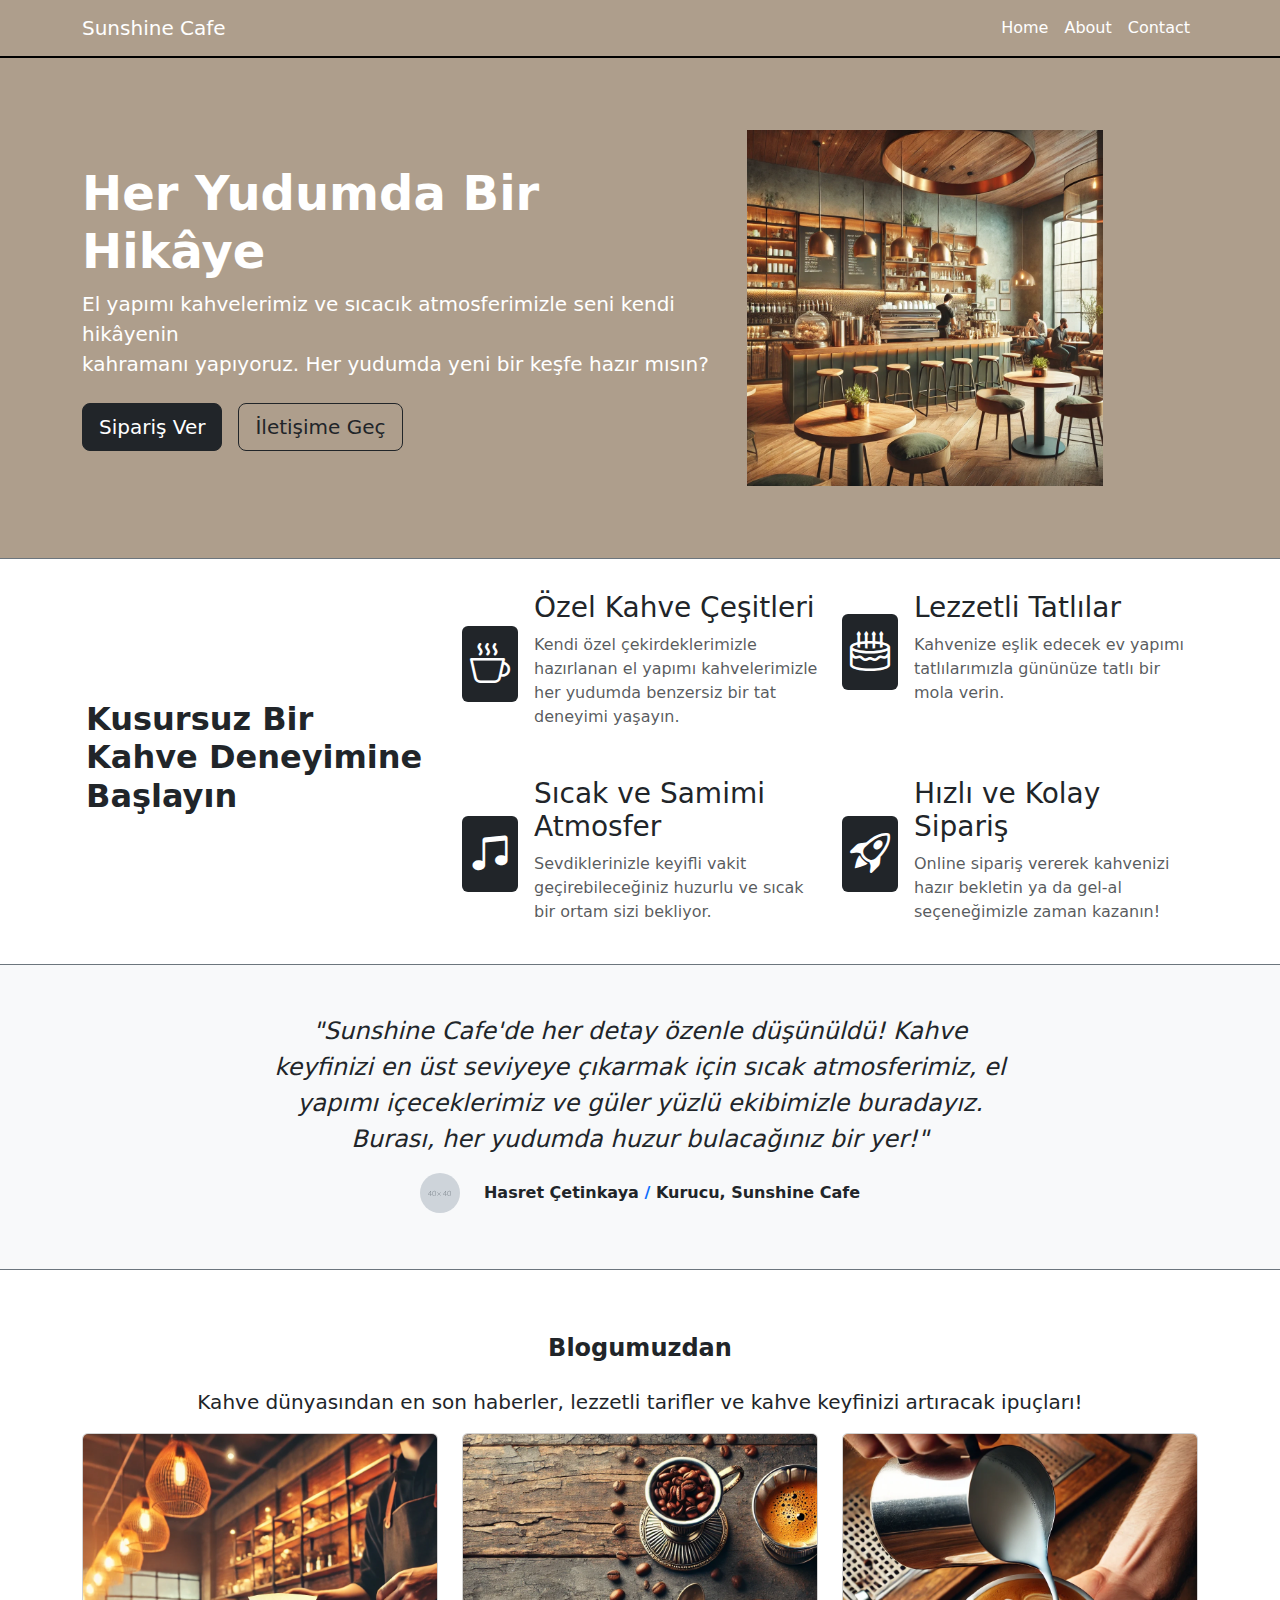
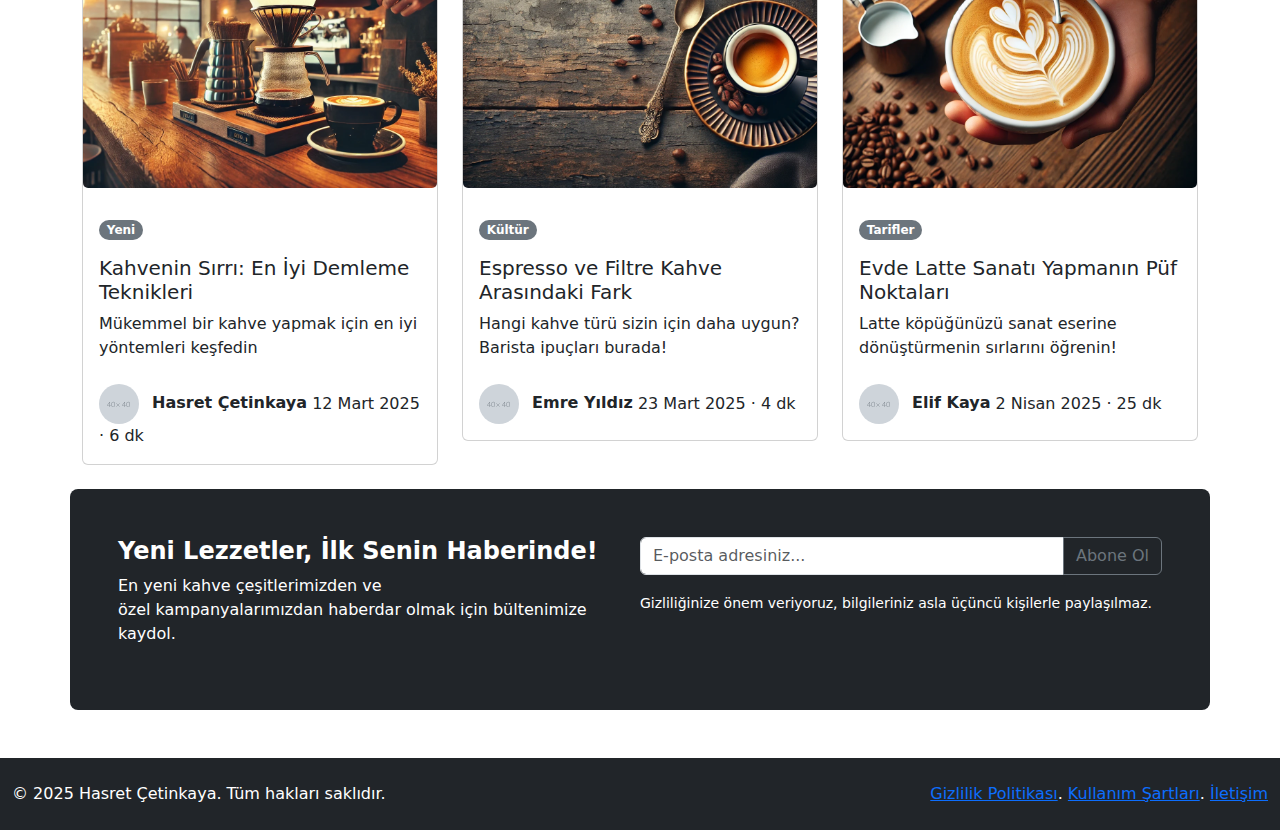
<file: index.html>
<!DOCTYPE html>
<html lang="tr">

<head>
    <meta charset="UTF-8">
    <meta name="viewport" content="width=device-width, initial-scale=1.0">
    <title>Sunshine Cafe </title>
    <link rel="stylesheet" href="style.css">
    <link href="https://cdn.jsdelivr.net/npm/bootstrap@5.3.3/dist/css/bootstrap.min.css" rel="stylesheet"
        integrity="sha384-QWTKZyjpPEjISv5WaRU9OFeRpok6YctnYmDr5pNlyT2bRjXh0JMhjY6hW+ALEwIH" crossorigin="anonymous">
    <link rel="stylesheet" href="https://cdn.jsdelivr.net/npm/bootstrap-icons/font/bootstrap-icons.css">
        <link rel="icon" type="image/x-icon" href="/cup.svg" />
</head>
<body class="d-flex flex-column h-100">
    <main class="flex-shrink-0">

<!--header-->

<header>
    <nav class="navbar navbar-expand-lg bg-peach">
        <div class="container">
            <a class="navbar-brand text-white" href="#">Sunshine Cafe</a>
            <button class="navbar-toggler" type="button" data-bs-toggle="collapse" data-bs-target="#navbarNav"
                aria-controls="navbarNav" aria-expanded="false" aria-label="Toggle navigation">
                <span class="navbar-toggler-icon"></span>
            </button>
            <div class="collapse navbar-collapse" id="navbarNav">
                <ul class="navbar-nav ms-auto">
                    <li class="nav-item ">
                        <a class="nav-link text-white " aria-current="page" href="index.html">Home</a>
                    </li>
                    <li class="nav-item">
                        <a class="nav-link text-white" href="about.html">About</a>
                    </li>
                    <li class="nav-item ">
                        <a class="nav-link text-white" href="contact.html">Contact</a>
                    </li>
                </ul>
            </div>
        </div>
    </nav>
</header>
<!--herosection-->
<div class="bg-peach py-4">
    <div class="container">
        <div class="row align-items-center ">
            <!-- Metin Kısmı -->
            <div class="col-lg-8  col-xl-7 col-xxl-6 ">
                <h1 class="display-5 fw-bolder text-white">Her Yudumda Bir Hikâye</h1>
                <p class="lead fw-normal mb-4 text-white">
                    El yapımı kahvelerimiz ve sıcacık atmosferimizle seni kendi hikâyenin<br>
                    kahramanı yapıyoruz. Her yudumda yeni bir keşfe hazır mısın?
                </p>
                <div class="d-flex gap-3 text-center">
                    <button class="btn btn-dark btn-lg">Sipariş Ver</button>
                    <button class="btn btn-outline-dark btn-lg">İletişime Geç</button>
                </div>
            </div>
            <!-- Resim Kısmı -->
            <div class="col-xl-4 col-xxl-5 text-center ">
                <img src="/DALL·E 2025-03-13 18.42.46 - A cozy coffee shop with warm lighting, wooden tables, and a modern rustic design. The shop has a welcoming atmosphere with a coffee counter displaying.webp"
                    class="img-fluid raunded-3 my-5" alt="Sunshine Cafe">
            </div>
        </div>
    </div>
</div>
<div class="border-top border-secondary "></div>
<!-- A better way to start building-->
<div class="bg-white py-4">
    <div class="container">
        <div class="row d-flex flex-column flex-lg-row align-items-center">

            <div class="col-lg-4 col-12 text-lg-start text-center order-lg-1 order-0">
                <h2 class="fw-bolder px-1 w-100 w-lg-auto">
                    Kusursuz Bir Kahve Deneyimine Başlayın
                </h2>
            </div>


            <div class="col-lg-8 col-12 order-lg-2">
                <div class="row">

                    <div class="col-md-6 col-12">
                        <div class="d-flex align-items-center">
                            <i class="bi bi-cup-hot fs-1 bg-dark text-white rounded p-2"></i>
                            <div class="ms-3">
                                <h3 class="mt-2">Özel Kahve Çeşitleri</h3>
                                <p class="text-muted">Kendi özel çekirdeklerimizle hazırlanan el yapımı kahvelerimizle
                                    her yudumda benzersiz bir tat deneyimi yaşayın.</p>
                            </div>
                        </div>
                    </div>
                    <div class="col-md-6 col-12">
                        <div class="d-flex align-items-center">
                            <i class="bi bi-cake2 fs-1 bg-dark text-white rounded p-2"></i>
                            <div class="ms-3">
                                <h3 class="mt-2">Lezzetli Tatlılar</h3>
                                <p class="text-muted">Kahvenize eşlik edecek ev yapımı tatlılarımızla gününüze tatlı bir
                                    mola verin.</p>
                            </div>
                        </div>
                    </div>
                </div>

                <div class="row mt-4">
                    <div class="col-md-6 col-12">
                        <div class="d-flex align-items-center">
                            <i class="bi bi-music-note-beamed fs-1 bg-dark text-white rounded p-2"></i>
                            <div class="ms-3">
                                <h3 class="mt-2">Sıcak ve Samimi Atmosfer</h3>
                                <p class="text-muted">Sevdiklerinizle keyifli vakit geçirebileceğiniz huzurlu ve sıcak
                                    bir ortam sizi bekliyor.</p>
                            </div>
                        </div>
                    </div>
                    <div class="col-md-6 col-12">
                        <div class="d-flex align-items-center">
                            <i class="bi bi-rocket-takeoff fs-1 bg-dark text-white rounded p-2"></i>
                            <div class="ms-3">
                                <h3 class="mt-2">Hızlı ve Kolay Sipariş</h3>
                                <p class="text-muted">Online sipariş vererek kahvenizi hazır bekletin ya da gel-al
                                    seçeneğimizle zaman kazanın!</p>
                            </div>
                        </div>
                    </div>
                </div>
            </div>
        </div>
    </div>
</div>
<div class="border-top border-secondary "></div>
<!--paragraf-->
<div class="bg-light py-4">
    <div class="container">
        <div class="d-flex justify-content-center">
            <div class="col-lg-8 py-4">
                <p class="fs-4 fst-italic text-center">"Sunshine Cafe'de her detay özenle düşünüldü! Kahve keyfinizi en
                    üst seviyeye çıkarmak için sıcak atmosferimiz, el yapımı içeceklerimiz ve güler yüzlü ekibimizle
                    buradayız. Burası, her yudumda huzur bulacağınız bir yer!"</p>
                <div class="row justify-content-center">
                    <div class="col-auto">
                        <img src="/6c757d (2).png" class="rounded-circle">
                    </div>
                    <div class="col-auto">
                        <p class="fw-bolder pt-2"> Hasret Çetinkaya <span class="text-primary">/</span> Kurucu, Sunshine
                            Cafe</p>
                    </div>

                </div>
            </div>
        </div>
    </div>
</div>
<div class="border-top border-secondary"></div>
<!--From our blog-->
<div class="bg-white py-5">
    <div class="container">
        <div>
            <h4 class="text-center py-3 fw-bolder">Blogumuzdan</h4>
            <p class="text-center fs-5 ">Kahve dünyasından en son haberler, lezzetli tarifler ve kahve keyfinizi
                artıracak ipuçları!</p>
        </div>
        <div class="row g-4">
            <div class="col-12 col-lg-4">
                <div class="card ">
                    <img src="/blog1.webp" class="card-img" alt="...">
                    <div class="card-body">
                        <span class="badge text-bg-secondary rounded-4 my-3">Yeni</span>
                        <h5 class="card-title">Kahvenin Sırrı: En İyi Demleme Teknikleri</h5>
                        <p class="card-text">Mükemmel bir kahve yapmak için en iyi yöntemleri keşfedin</p>
                        <div class="col-auto pt-2">
                            <img src="/6c757d (2).png" class="rounded-circle" width="40" height="40" alt="..">
                            <span class="fw-bold ms-2">Hasret Çetinkaya</span>
                            <span>12 Mart 2025 · 6 dk</span>
                        </div>
                    </div>
                </div>
            </div>
            <div class="col-12 col-lg-4">
                <div class="card ">
                    <img src="/blog2.webp" class="card-img" alt="...">
                    <div class="card-body">
                        <span class="badge text-bg-secondary rounded-4 my-3">Kültür</span>
                        <h5 class="card-title">Espresso ve Filtre Kahve Arasındaki Fark</h5>
                        <p class="card-text">Hangi kahve türü sizin için daha uygun? Barista ipuçları burada!</p>
                        <div class="col-auto pt-2">
                            <img src="/6c757d (2).png" class="rounded-circle" width="40" height="40" alt="..">
                            <span class="fw-bold ms-2">Emre Yıldız</span>
                            <span>23 Mart 2025 · 4 dk</span>
                        </div>
                    </div>
                </div>
            </div>
            <div class="col-12 col-lg-4">
                <div class="card ">
                    <img src="/blog3.webp" class="card-img" alt="...">
                    <div class="card-body">
                        <span class="badge text-bg-secondary rounded-4 my-3">Tarifler</span>
                        <h5 class="card-title">Evde Latte Sanatı Yapmanın Püf Noktaları</h5>
                        <p class="card-text">Latte köpüğünüzü sanat eserine dönüştürmenin sırlarını öğrenin!</p>
                        <div class="col-auto pt-2">
                            <img src="/6c757d (2).png" class="rounded-circle" width="40" height="40" alt="..">
                            <span class="fw-bold ms-2">Elif Kaya</span>
                            <span>2 Nisan 2025 · 25 dk</span>
                        </div>
                    </div>
                </div>
            </div>
            
            <!--mavi kutu-->
            <div class="container bg-dark rounded-3 p-5 mt-4">
                <div class="d-flex justify-content-between ">
                    <div class="col-lg-6">
                        <h6 class="fs-4 text-white fw-bolder ">Yeni Lezzetler, İlk Senin Haberinde!</h6>
                        <p class="text-white">En yeni kahve çeşitlerimizden ve<br> özel kampanyalarımızdan haberdar olmak için bültenimize kaydol.
                        </p>
    
                    </div>
                    <div class="col-lg-6">
                        <div class="input-group mb-3">
                            <input type="text" class="form-control" placeholder="E-posta adresiniz..."
                                aria-label="E-posta adresiniz" aria-describedby="button-addon2">
                            <button class="btn btn-outline-secondary" type="button" id="button-addon2">Abone Ol</button>
                        </div>
                        <small class="text-white">Gizliliğinize önem veriyoruz, bilgileriniz asla üçüncü kişilerle
                            paylaşılmaz.</small>

                    </div>
        
                </div>
                
            </div>
            
        </main>
            <!--footer-->
            <footer  class="bg-dark py-4">
                <div class="container-fluid">
                <div class="d-flex justify-content-between">
                    <div class="col-auto text-white">
                © 2025 Hasret Çetinkaya. Tüm hakları saklıdır.
            </div>
            <div class="col-auto text-white">
                <a href="#">Gizlilik Politikası</a>.
                <a href="#" >Kullanım Şartları</a>.
                <a href="#">İletişim</a>
            </div>
        </div>
    </div>
 

            </footer>
        
           
            <script src="https://cdn.jsdelivr.net/npm/bootstrap@5.3.3/dist/js/bootstrap.bundle.min.js"
                integrity="sha384-YvpcrYf0tY3lHB60NNkmXc5s9fDVZLESaAA55NDzOxhy9GkcIdslK1eN7N6jIeHz"
                crossorigin="anonymous"></script>
            </body>

</html>
</file>
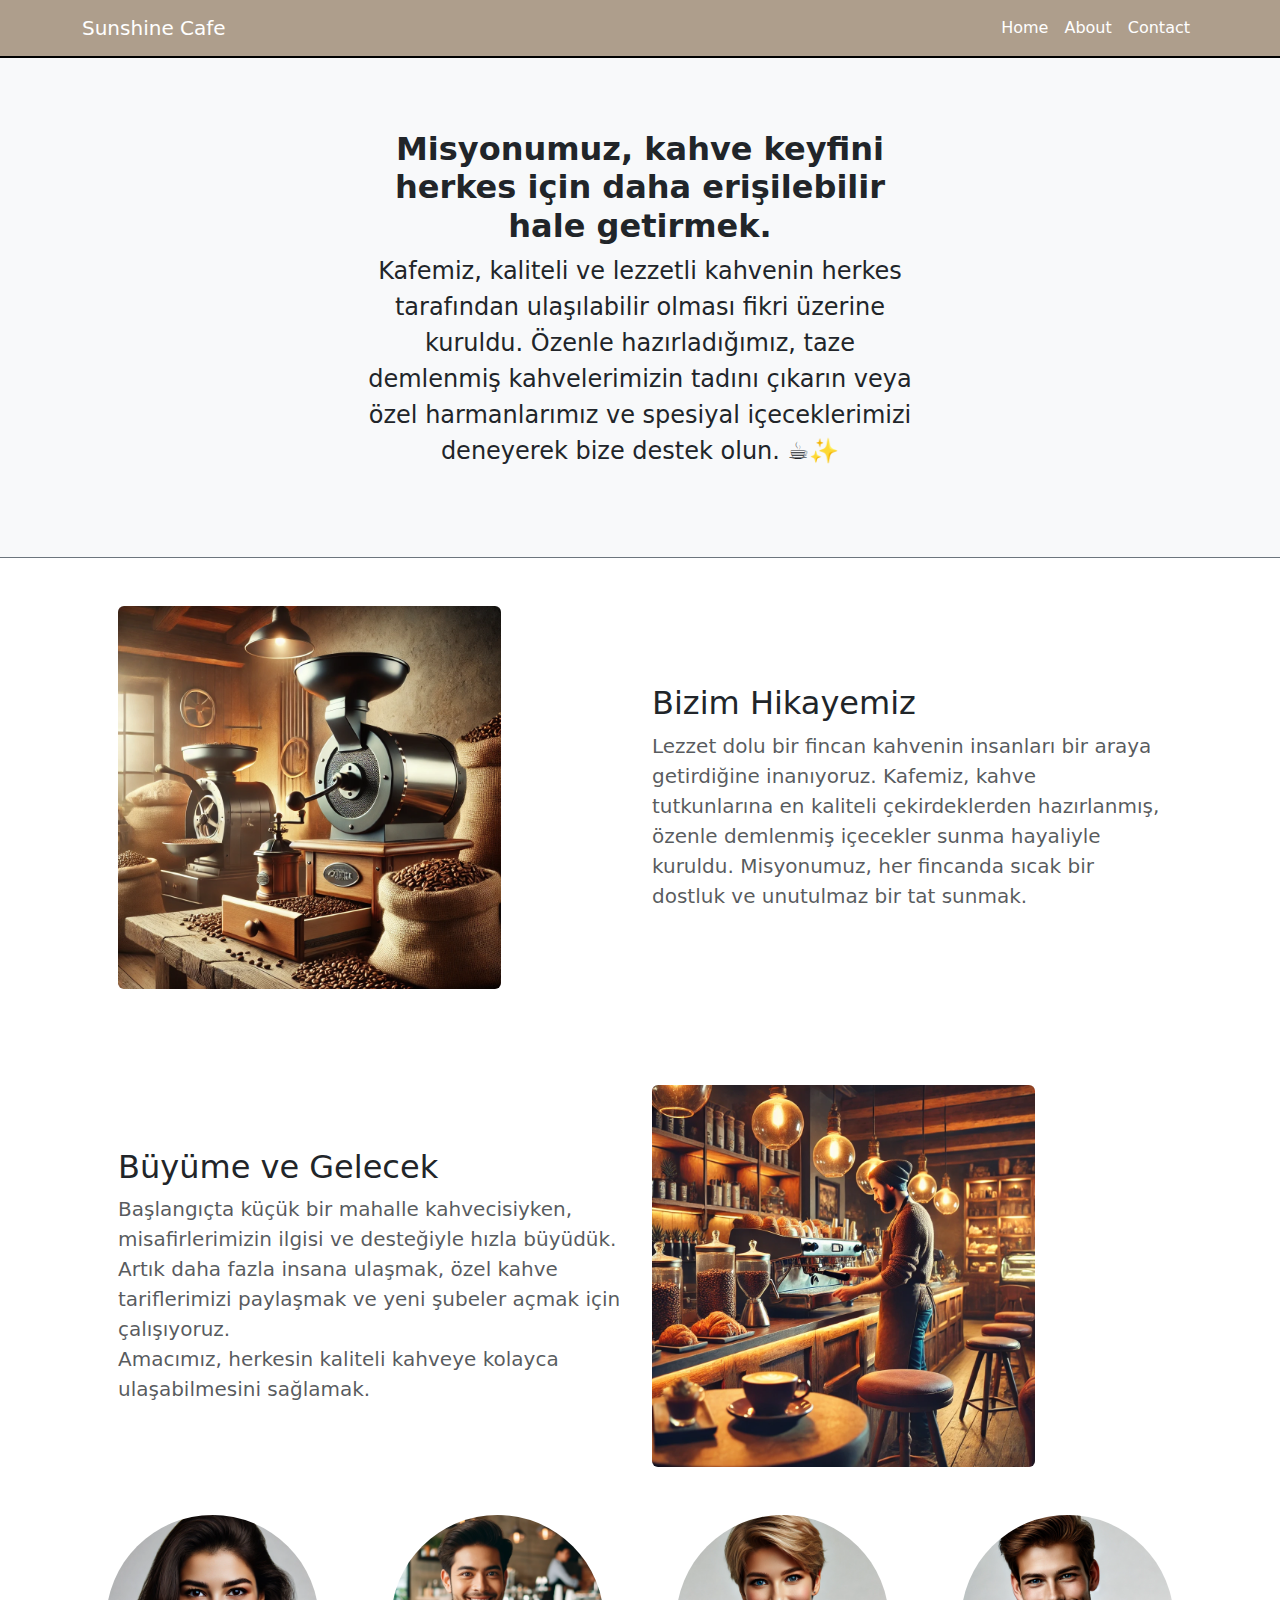
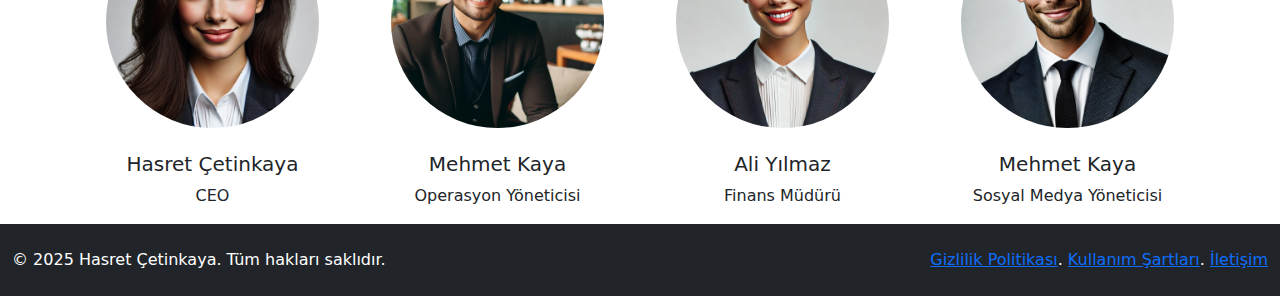
<file: about.html>
<!DOCTYPE html>
<html lang="tr">

<head>
    <meta charset="UTF-8">
    <meta name="viewport" content="width=device-width, initial-scale=1.0">
    <title>Sunshine Cafe</title>
    <link rel="stylesheet" href="/about.css">
    <link href="https://cdn.jsdelivr.net/npm/bootstrap@5.3.3/dist/css/bootstrap.min.css" rel="stylesheet"
        integrity="sha384-QWTKZyjpPEjISv5WaRU9OFeRpok6YctnYmDr5pNlyT2bRjXh0JMhjY6hW+ALEwIH" crossorigin="anonymous">
    <link rel="icon" type="image/x-icon" href="/cup.svg" />
</head>

<body>
    <main>
        <header>

            <nav class="navbar navbar-expand-lg bg-peach">
                <div class="container">
                    <a class="navbar-brand text-white" href="#">Sunshine Cafe</a>
                    <button class="navbar-toggler" type="button" data-bs-toggle="collapse" data-bs-target="#navbarNav"
                        aria-controls="navbarNav" aria-expanded="false" aria-label="Toggle navigation">
                        <span class="navbar-toggler-icon"></span>
                    </button>
                    <div class="collapse navbar-collapse" id="navbarNav">
                        <ul class="navbar-nav ms-auto">
                            <li class="nav-item ">
                                <a class="nav-link text-white " aria-current="page" href="index.html">Home</a>
                            </li>
                            <li class="nav-item">
                                <a class="nav-link text-white" href="about.html">About</a>
                            </li>
                            <li class="nav-item ">
                                <a class="nav-link text-white" href="contact.html">Contact</a>
                            </li>
                        </ul>
                    </div>
                </div>
            </nav>

        </header>
        <!--yazı kısmı -->
        <div class="bg-light py-5">
            <div class="container">
                <div class="d-flex justify-content-center">
                    <div class="col-lg-6 py-4">
                        <h1 class="fs-2 text-center fw-bolder">Misyonumuz, kahve keyfini herkes için daha erişilebilir
                            hale getirmek.</h1>
                        <p class="fs-4 text-center">Kafemiz, kaliteli ve lezzetli kahvenin herkes tarafından
                            ulaşılabilir olması fikri üzerine kuruldu. Özenle hazırladığımız, taze demlenmiş
                            kahvelerimizin tadını çıkarın veya özel harmanlarımız ve spesiyal içeceklerimizi deneyerek
                            bize destek olun. ☕✨</p>

                    </div>
                </div>
            </div>
        </div>
        <div class="border-top border-secondary"></div>
        <!--about kısmı -->
        <div class="container py-5 px-5">
            <div class="row align-items-center">
                <div class="col-lg-6">
                    <img src="/kurulma.webp" class="img-fluid rounded mb-5 mb-lg-0 w-75" alt="Kahve Dükkanı">
                </div>
                <div class="col-lg-6">
                    <h2>Bizim Hikayemiz</h2>
                    <p class="lead fw-normal text-muted mb-0">Lezzet dolu bir fincan kahvenin insanları bir araya
                        getirdiğine inanıyoruz. Kafemiz, kahve tutkunlarına en kaliteli çekirdeklerden hazırlanmış,
                        özenle demlenmiş içecekler sunma hayaliyle kuruldu. Misyonumuz, her fincanda sıcak bir dostluk
                        ve unutulmaz bir tat sunmak.</p>
                </div>
            </div>
        </div>
        <div class="container py-5 px-5">
            <div class="row align-items-center">
                <div class="col-lg-6 ">
                    <h2>Büyüme ve Gelecek</h2>
                    <p class="lead fw-normal text-muted mb-0">
                        Başlangıçta küçük bir mahalle kahvecisiyken, misafirlerimizin ilgisi ve desteğiyle hızla
                        büyüdük.<br>
                        Artık daha fazla insana ulaşmak, özel kahve tariflerimizi paylaşmak ve yeni şubeler açmak için
                        çalışıyoruz.<br>
                        Amacımız, herkesin kaliteli kahveye kolayca ulaşabilmesini sağlamak.
                    </p>
                </div>
                <div class="col-lg-6">
                    <img src="/büyüme.webp" class="img-fluid rounded mb-5 mb-lg-0 w-75" alt="Kahve Dükkanı">
                </div>
            </div>
        </div>
        </div>
        </div>
        </div>
        </div>
        </div>
        </div>
        <!--takım kısmı-->
        <div class="container text-center">
            <div class="row ">
                <div class="col-3">
                    <img src="/CEO.webp" class="img-fluid rounded-circle mb-4 px-4" alt=".">
                    <h5>Hasret Çetinkaya</h5>
                    <p>CEO</p>
                </div>
                <div class="col-3">
                    <img src="/Operasyon Yöneticisi.webp" class="img-fluid rounded-circle mb-4 px-4" alt=".">

                    <h5>Mehmet Kaya</h5>
                    <p>Operasyon Yöneticisi</p>
                </div>

                <div class="col-3">
                    <img src="/Finans Müdürü.webp" class="img-fluid rounded-circle mb-4 px-4" alt=".">
                    <h5>Ali Yılmaz</h5>
                    <P>Finans Müdürü</P>
                </div>

                <div class="col-3">
                    <img src="/Sosyal Medya Yöneticisi.webp" class="img-fluid rounded-circle mb-4 px-4" alt=".">
                    <h5>Mehmet Kaya</h5>
                    <p>Sosyal Medya Yöneticisi</p>
                </div>
            </div>
        </div>
    </main>
    <!--footer-->
    <footer class="bg-dark py-4">
        <div class="container-fluid">
            <div class="d-flex justify-content-between">
                <div class="col-auto text-white">
                    © 2025 Hasret Çetinkaya. Tüm hakları saklıdır.
                </div>
                <div class="col-auto text-white">
                    <a href="#">Gizlilik Politikası</a>.
                    <a href="#">Kullanım Şartları</a>.
                    <a href="#">İletişim</a>
                </div>
            </div>
        </div>



        <script src="https://cdn.jsdelivr.net/npm/bootstrap@5.3.3/dist/js/bootstrap.bundle.min.js"
            integrity="sha384-YvpcrYf0tY3lHB60NNkmXc5s9fDVZLESaAA55NDzOxhy9GkcIdslK1eN7N6jIeHz"
            crossorigin="anonymous"></script>
</body>

</html>
</file>
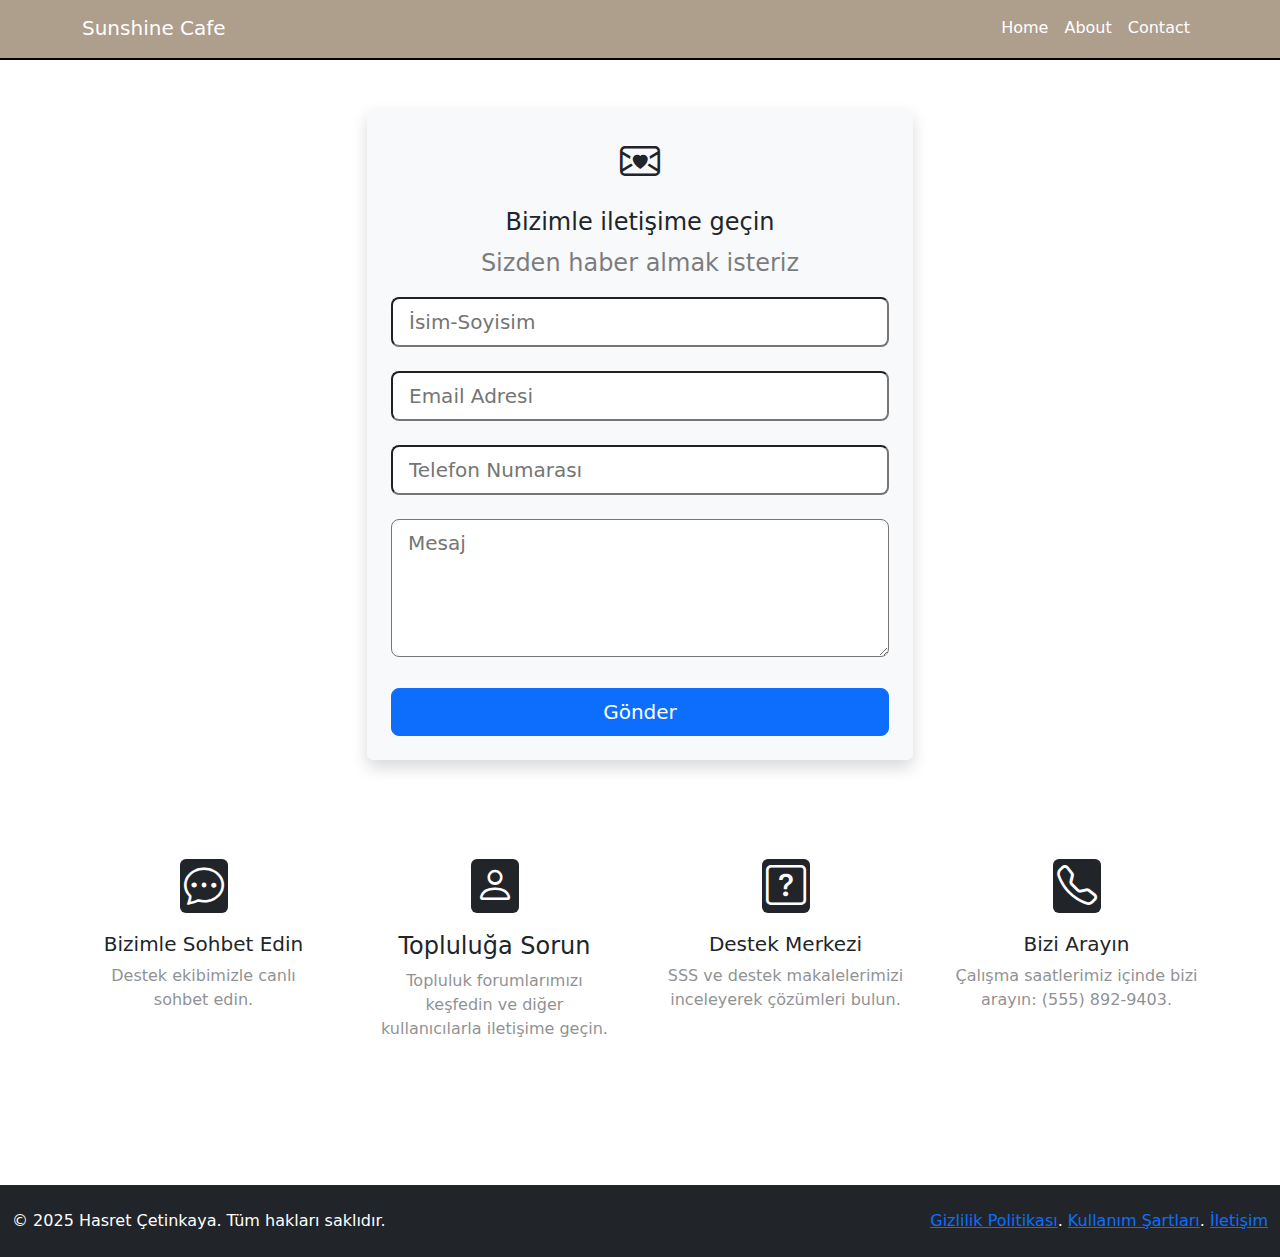
<file: contact.html>
<!DOCTYPE html>
<html lang="tr">

<head>
    <meta charset="UTF-8">
    <meta name="viewport" content="width=device-width, initial-scale=1.0">
    <title>Sunshine Cafe</title>
    <link href="https://cdn.jsdelivr.net/npm/bootstrap@5.3.3/dist/css/bootstrap.min.css" rel="stylesheet"
        integrity="sha384-QWTKZyjpPEjISv5WaRU9OFeRpok6YctnYmDr5pNlyT2bRjXh0JMhjY6hW+ALEwIH" crossorigin="anonymous">
    <link rel="stylesheet" href="/contact.css">
    <link rel="stylesheet" href="https://cdn.jsdelivr.net/npm/bootstrap-icons/font/bootstrap-icons.css">
</head>

<body class="d-flex flex-column h-100">
    <main class="flex-shrink-0">
        <!--header-->
        <header>
            <nav class="navbar navbar-expand-lg bg-peach">
                <div class="container">
                    <a class="navbar-brand text-white" href="#">Sunshine Cafe</a>
                    <button class="navbar-toggler" type="button" data-bs-toggle="collapse" data-bs-target="#navbarNav"
                        aria-controls="navbarNav" aria-expanded="false" aria-label="Toggle navigation">
                        <span class="navbar-toggler-icon"></span>
                    </button>
                    <div class="collapse navbar-collapse" id="navbarNav">
                        <ul class="navbar-nav ms-auto">
                            <li class="nav-item ">
                                <a class="nav-link text-white " aria-current="page" href="index.html">Home</a>
                            </li>
                            <li class="nav-item">
                                <a class="nav-link text-white" href="about.html">About</a>
                            </li>
                            <li class="nav-item ">
                                <a class="nav-link text-white" href="contact.html">Contact</a>
                            </li>
                        </ul>
                    </div>
                </div>
            </nav>
        </header>
        <!--form kısmı-->
        <div class="container contact-form text-center py-5 ">

            <div class="row justify-content-center text-center mb-3">
                <div class="col-md-8 col-lg-6">
                    <div class="bg-light p-4 rounded shadow">
                        <div class="text-center mb-3">
                            <i class="bi bi-envelope-heart fs-1"></i>
                        </div>
                        <div class=" text-center">
                            <h2 class="fs-4">Bizimle iletişime geçin</h2>
                            <p class="fs-4 text-black opacity-50">Sizden haber almak isteriz</p>
                        </div>

                        <div class="form-group">
                            <input type="text"  class="form-control-lg rounded-8 w-100"  id="name" name="name" placeholder="İsim-Soyisim" required>
                            <div class="invalid-feedback">Bu alan zorunludur.</div>
                        </div>

                        <div class="form-group py-4">
                            <input type="email" class="form-control-lg rounded-8 w-100" id="email" name="email" placeholder="Email Adresi" required>
                            <div class="invalid-feedback">Geçerli bir email giriniz.</div>
                        </div>

                        <div class="form-group  ">
                            <input type="tel" class="form-control-lg rounded-8 w-100" id="phone" name="phone" placeholder="Telefon Numarası" required>
                            <div class="invalid-feedback">Telefon numarası gereklidir.</div>
                        </div>

                        <div class="form-group py-4">
                            <textarea id="message" class="form-control-lg rounded-8 w-100" name="message" placeholder="Mesaj" rows="4" required></textarea>
                            <div class="invalid-feedback">Lütfen bir mesaj girin.</div>
                        </div>

                        <button class="btn btn-primary btn-lg w-100" type="submit">Gönder</button>

                        <div>



                        </div>
                    </div>











                </div>

                <!--icon kısmı-->
                <div class="container">
                    <div class="row  gx-5 row-cols-2 row-cols-lg-4 py-5 mt-5">
                        <div class="col-3">
                            <div>
                                <i class="bi bi-chat-dots fs-1 bg-dark text-white rounded p-1"></i>
                            </div>
                            <div class="text-center py-3">
                                <h4 class="fs-5">Bizimle Sohbet Edin </h4>
                                <p class="opacity-50">Destek ekibimizle canlı sohbet edin.</p>
                            </div>

                        </div>
                        <div class="col-3 ">
                            <div>
                                <i class="bi bi-person fs-1 bg-dark text-white rounded p-1"></i>
                            </div>
                            <div class="text-center py-3">
                                <h4 class="fs5">Topluluğa Sorun</h4>
                                <p class="opacity-50">Topluluk forumlarımızı keşfedin ve diğer kullanıcılarla iletişime
                                    geçin.</p>
                            </div>
                        </div>
                        <div class="col-3">
                            <div><i class="bi bi-question-square fs-1 bg-dark text-white rounded p-1"></i></div>
                            <div class="text-center py-3">
                                <h4 class="fs-5">
                                    Destek Merkezi
                                </h4>
                                <p class="opacity-50">SSS ve destek makalelerimizi inceleyerek çözümleri bulun.</p>
                            </div>
                        </div>
                        <div class="col-3 ">
                            <div>
                                <i class="bi bi-telephone fs-1 bg-dark text-white rounded p-1"></i>
                            </div>
                            <div class="text-center py-3">
                                <h4 class="fs-5">
                                    Bizi Arayın
                                </h4>
                                <p class="opacity-50">Çalışma saatlerimiz içinde bizi arayın: (555) 892-9403.</p>
                            </div>
                        </div>













                    </div>











                </div>
















































    </main>
    <footer class="bg-dark py-4">
        <div class="container-fluid">
            <div class="d-flex justify-content-between">
                <div class="col-auto text-white">
                    © 2025 Hasret Çetinkaya. Tüm hakları saklıdır.
                </div>
                <div class="col-auto text-white">
                    <a href="#">Gizlilik Politikası</a>.
                    <a href="#">Kullanım Şartları</a>.
                    <a href="#">İletişim</a>
                </div>
            </div>
        </div>



        <script src="https://cdn.jsdelivr.net/npm/bootstrap@5.3.3/dist/js/bootstrap.bundle.min.js"
            integrity="sha384-YvpcrYf0tY3lHB60NNkmXc5s9fDVZLESaAA55NDzOxhy9GkcIdslK1eN7N6jIeHz"
            crossorigin="anonymous"></script>
</body>

</html>
</file>
<file: style.css>
.bg-peach {
    background-color:#ae9e8c;

}
.navbar {
    padding-bottom: 10px; 
    border-bottom: 2px solid black; 
}
html, body {
    height: 100%;
}
</file>
<file: about.css>
.navbar {
    padding-bottom: 10px; 
    border-bottom: 2px solid black; 
    background-color:#ae9e8c;
}
</file>
<file: contact.css>
.navbar {
    padding-bottom: 10px; 
    border-bottom: 2px solid black; 
    background-color:#ae9e8c;
}
</file>
